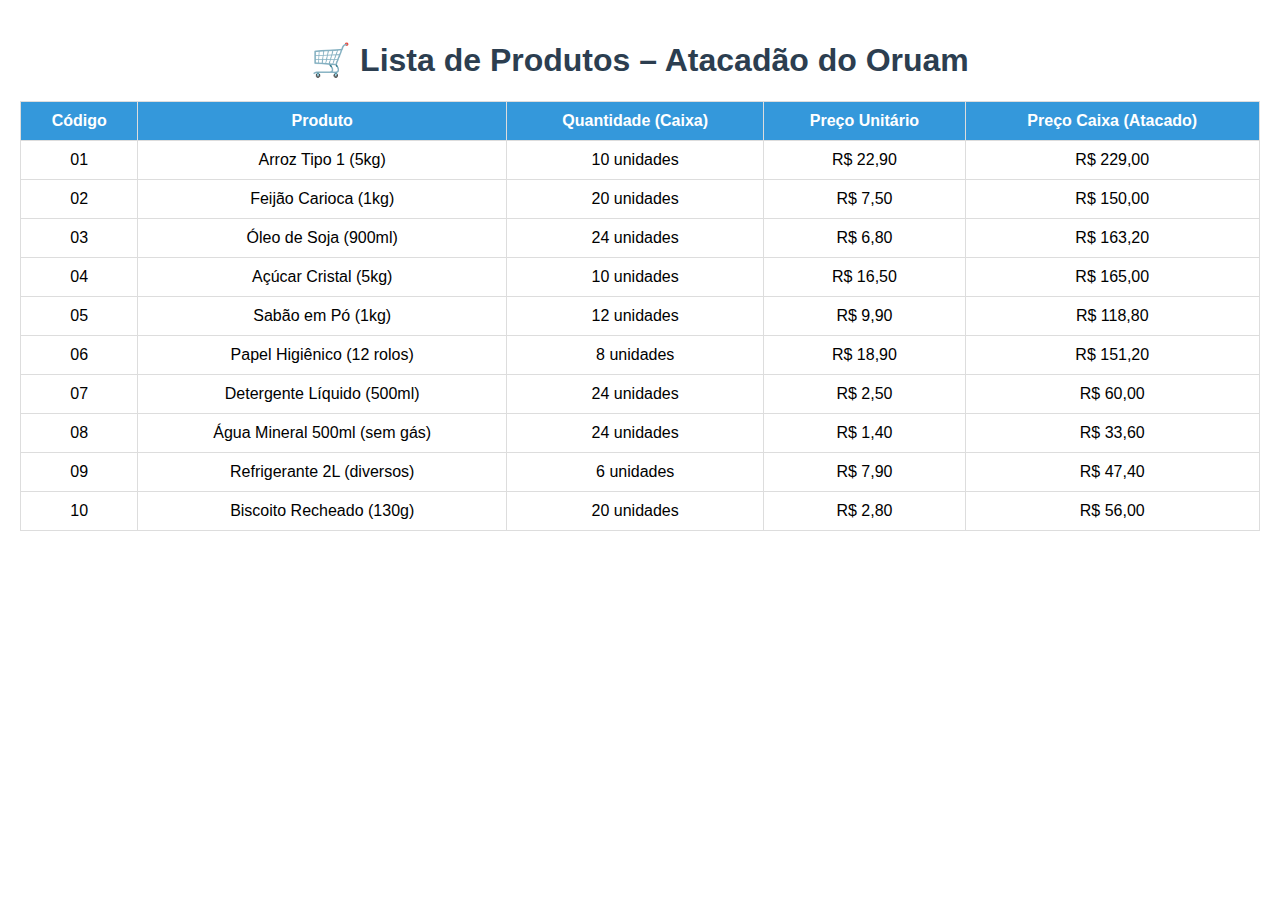
<file: index.html>
<!DOCTYPE html>
<html lang="en">
<head>
    <meta charset="UTF-8">
    <meta name="viewport" content="width=device-width, initial-scale=1.0">
    <title>Tabelas</title>
    <link rel="stylesheet" href="./assets/styles/styles.css"> <!--Referenciar o arquivo .css externo-->
</head>
<body> 
    <div class="container">
        <h1 class="Nome">🛒 Lista de Produtos – Atacadão do Oruam</h1>
    <table class="tabela-informativa">
        <thead> <!--Cabeçalho-->
            <tr> <!--Linha-->
                <th>Código</th> <!--Cabeçalho da coluna-->
                <th>Produto</th> <!--Coluna-->
                <th>Quantidade (Caixa)</th> <!--Coluna-->
                <th>Preço Unitário</th> <!--Coluna-->
                <th>Preço Caixa (Atacado)</th> <!--Coluna-->
            </tr>
        </thead>
        <tbody> <!--Corpo da tabela-->
            <tr> <!--Linha-->
                <td>01</td> <!--Célula comum de dados-->
                <td>Arroz Tipo 1 (5kg)	</td> <!--Célula comum de dados-->
                <td>10 unidades</td> <!--Célula comum de dados-->
                <td>R$ 22,90</td> <!--Célula comum de dados-->
                <td>R$ 229,00</td> <!--Célula comum de dados-->
            </tr>

            <tr> <!--Linha-->
                <td>02</td> <!--Célula comum de dados-->
                <td>Feijão Carioca (1kg)</td> <!--Célula comum de dados-->
                <td>20 unidades</td> <!--Célula comum de dados-->
                <td>R$ 7,50</td> <!--Célula comum de dados-->
                <td>R$ 150,00</td> <!--Célula comum de dados-->
            </tr>

            <tr> <!--Linha-->
                <td>03</td> <!--Célula comum de dados-->
                <td>Óleo de Soja (900ml)</td> <!--Célula comum de dados-->
                <td>24 unidades</td> <!--Célula comum de dados-->
                <td>R$ 6,80</td> <!--Célula comum de dados-->
                <td>R$ 163,20</td> <!--Célula comum de dados-->
            </tr>

            <tr> <!--Linha-->
                <td>04</td> <!--Célula comum de dados-->
                <td>Açúcar Cristal (5kg)</td> <!--Célula comum de dados-->
                <td>10 unidades</td> <!--Célula comum de dados-->
                <td>R$ 16,50</td> <!--Célula comum de dados-->
                <td>R$ 165,00</td> <!--Célula comum de dados-->
            </tr>

            <tr> <!--Linha-->
                <td>05</td> <!--Célula comum de dados-->
                <td>Sabão em Pó (1kg)</td> <!--Célula comum de dados-->
                <td>12 unidades</td> <!--Célula comum de dados-->
                <td>R$ 9,90</td> <!--Célula comum de dados-->
                <td>R$ 118,80</td> <!--Célula comum de dados-->
            </tr>

            <tr> <!--Linha-->
                <td>06</td> <!--Célula comum de dados-->
                <td>Papel Higiênico (12 rolos)</td> <!--Célula comum de dados-->
                <td>8 unidades</td> <!--Célula comum de dados-->
                <td>R$ 18,90</td> <!--Célula comum de dados-->
                <td>R$ 151,20</td> <!--Célula comum de dados-->
            </tr>

            <tr> <!--Linha-->
                <td>07</td> <!--Célula comum de dados-->
                <td>Detergente Líquido (500ml)</td> <!--Célula comum de dados-->
                <td>24 unidades</td> <!--Célula comum de dados-->
                <td>R$ 2,50</td> <!--Célula comum de dados-->
                <td>R$ 60,00</td> <!--Célula comum de dados-->
            </tr>

            <tr> <!--Linha-->
                <td>08</td> <!--Célula comum de dados-->
                <td>Água Mineral 500ml (sem gás)</td> <!--Célula comum de dados-->
                <td>24 unidades</td> <!--Célula comum de dados-->
                <td>R$ 1,40</td> <!--Célula comum de dados-->
                <td>R$ 33,60</td> <!--Célula comum de dados-->
            </tr>

            <tr> <!--Linha-->
                <td>09</td> <!--Célula comum de dados-->
                <td>Refrigerante 2L (diversos)</td> <!--Célula comum de dados-->
                <td>6 unidades</td> <!--Célula comum de dados-->
                <td>R$ 7,90</td> <!--Célula comum de dados-->
                <td>R$ 47,40</td> <!--Célula comum de dados-->
            </tr>

            <tr> <!--Linha-->
                <td>10</td> <!--Célula comum de dados-->
                <td>Biscoito Recheado (130g)</td> <!--Célula comum de dados-->
                <td>20 unidades</td> <!--Célula comum de dados-->
                <td>R$ 2,80</td> <!--Célula comum de dados-->
                <td>R$ 56,00</td> <!--Célula comum de dados-->
            </tr>
            
        </tbody>
    </table>
</div>
</body>
</html>
</file>
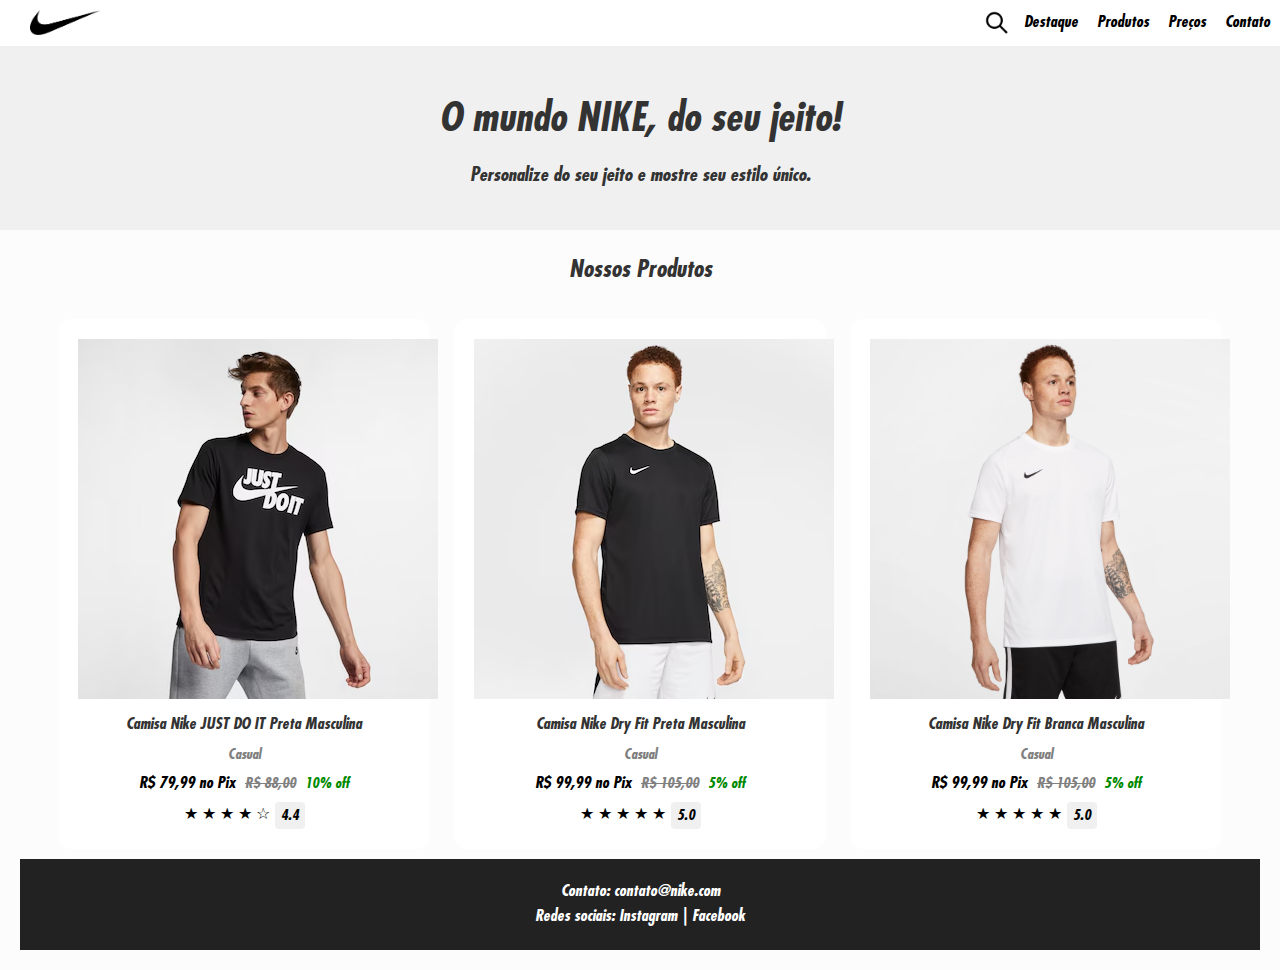
<file: meusite/atividadeprática.html>
<!DOCTYPE html>
<html lang="pt-br">
<head>
  <meta charset="UTF-8">
  <meta name="viewport" content="width=device-width, initial-scale=1">
  <title>Nike</title>
  <link rel="stylesheet" href="style.css">
</head>
<body>

  <header class="header">
    <img src="./Logo_NIKE.png" alt="Logo Nike" class="logo-img">
    <img src="./icone-loupe-noir.png" alt="Buscar" class="lupa">

    <nav class="nav">
      <a href="#destaque">Destaque</a>
      <a href="#produtos">Produtos</a>
      <a href="#precos">Preços</a>
      <a href="#contato">Contato</a>
    </nav>
  </header>

  <section id="destaque" class="destaque">
    <h1>O mundo NIKE, do seu jeito!</h1>
    <p>Personalize do seu jeito e mostre seu estilo único.</p>
  </section>

  <section id="produtos" class="produtos">
    <h2>Nossos Produtos</h2>
    <div class="produto">
      <img src="./roupas-camiseta-nike-ar5006-011-just-do-it-preto-1683922731681.png" alt="Camisa 1">
      <p class="nome-produto">Camisa Nike JUST DO IT Preta Masculina</p>
      <p class="categoria">Casual</p>
      <p class="preco">
        R$ 79,99 no Pix
        <span class="preco-antigo">R$ 88,00</span>
        <span class="desconto">10% off</span>
      </p>
      <p class="avaliacao">★ ★ ★ ★ ☆ <span class="nota">4.4</span></p>
    </div>
    <div class="produto">
      <img src="./camiseta-nike-dry-park20-top-d9078e0ae68a17e4c21d0b76ba243af7.png" alt="Camisa 2">
      <p class="nome-produto">Camisa Nike Dry Fit Preta Masculina</p>
      <p class="categoria">Casual</p>
      <p class="preco">
        R$ 99,99 no Pix
        <span class="preco-antigo">R$ 105,00</span>
        <span class="desconto">5% off</span>
      </p>
      <p class="avaliacao">★ ★ ★ ★ ★ <span class="nota">5.0</span></p>
    </div>
    <div class="produto">
      <img src="./camiseta-nike-dry-park20-top-f168934c8f5f365909667051a33f00da.png" alt="Camisa 3">
      <p class="nome-produto">Camisa Nike Dry Fit Branca Masculina</p>
      <p class="categoria">Casual</p>
      <p class="preco">
        R$ 99,99 no Pix
        <span class="preco-antigo">R$ 105,00</span>
        <span class="desconto">5% off</span>
      </p>
      <p class="avaliacao">★ ★ ★ ★ ★ <span class="nota">5.0</span></p>
    </div>

  <footer id="contato" class="footer">
    <p>Contato: contato@nike.com</p>
    <p>Redes sociais: 
      <a href="#">Instagram</a> | 
      <a href="#">Facebook</a>
    </p>
  </footer>

</body>
</html>
</file>
<file: assets/styles/styles.css>
body {
    font-family: Arial, sans-serif;
    background-color: #ffffff;
    margin: 0;
    padding: 20px;
}

h1.Nome {
    text-align: center;
    color: #2c3e50;
}

table.tabela-informativa {
    width: 100%;
    border-collapse: collapse;
    margin-top: 20px;
}

table.tabela-informativa th,
table.tabela-informativa td {
    border: 1px solid #ddd;
    padding: 10px;
    text-align: center;
}

table.tabela-informativa th {
    background-color: #3498db;
    color: white;
}
</file>
<file: meusite/style.css>
/* Reset básico */
* {
    margin: 0;
    padding: 0;
    box-sizing: border-box;
  }
  
  body {
    min-height: 100px;
    display: flex;
    flex-direction: column;
    font-family:'FuturaBoldCondensedOblique', sans-serif;
    line-height: 1.6;
    background-color: #fcfcfcfd;
    color: #333;
    margin: 0;
    padding: 0;
  }
  
  .header {
    background-color: #ffffff;
    color: white;
    padding: 10px;
    display: flex;
    justify-content: space-between;
    align-items: center;
  }
  
  .logo-img {
   width: 70px;
   height: auto;
   margin-right: 20px;
   margin-left: 20px;
  }
  .lupa {
    width: 25px;
    height: auto;
    margin-left: auto;
  }
  
  .nav a {
    color: rgb(0, 0, 0);
    margin-left: 15px;
    text-decoration: none;
  }
  
  .nav a:hover {
    text-decoration: underline;
  }
  
  .destaque {
    background-color: #f0f0f0;
    padding: 40px 20px;
    text-align: center;
  }
  
  .destaque h1 {
    font-size: 2.5em;
    color: #333;
  }
  
  .destaque p {
    font-size: 1.2em;
    margin-top: 10px;
  }
  
  .produtos {
    padding: 20px;
    text-align: center;
  }
  
  .produtos h2 {
    margin-bottom: 20px;
  }
  
  .produto {
    display: inline-block;
    width: 30%;
    margin: 10px;
    background-color: white;
    padding: 20px;
    border-radius: 14px;
    vertical-align: top;
  }
  
  .produto img {
  width: 360px;
  }
  
  .precos {
    padding: 30px 20px;
    background-color: #eeeeee;
  }
  
  .precos table {
    width: 100%;
    border-collapse: collapse;
  }
  
  .precos th, .precos td {
    border: 1px solid #ccc;
    padding: 10px;
    text-align: left;
  }
  
  .precos th {
    background-color: #c5c5c5;
    color: white;
  }
  
  .footer {
    background-color: #222;
    color: white;
    padding: 20px;
    text-align: center;
    margin-top: auto;
    width: 100%;
  }
  
  .footer a {
    color: #ffffff;
    text-decoration: none;
  }
  
  .footer a:hover {
    text-decoration: underline;
  }
  
  .nome-produto {
    font-weight: bold;
    margin: 5px 0;
  }
  
  .categoria {
    color: gray;
    font-size: 0.9em;
    margin-bottom: 5px;
  }
  
  .preco {
    color: black;
    font-size: 1em;
    margin-bottom: 5px;
  }
  
  .preco-antigo {
    text-decoration: line-through;
    color: gray;
    margin-left: 5px;
    font-size: 0.9em;
  }
  
  .desconto {
    color: rgb(0, 138, 0);
    font-size: 0.9em;
    margin-left: 5px;
  }
  
  .avaliacao {
    color: black;
    font-size: 1em;
    display: flex;
    align-items: center;
    justify-content: center;
    gap: 5px;
  }
  
  .nota {
    background-color: #f0f0f0;
    padding: 2px 6px;
    border-radius: 4px;
    font-size: 0.9em;
    align-items: baseline;
  }
  
  @font-face {
    font-family: 'FuturaBoldCondensedOblique';
    src: url('fonts/futura-std-bold-condensed-oblique.otf') format('opentype');
    font-weight: bold;
    font-style: oblique;
  }
</file>
